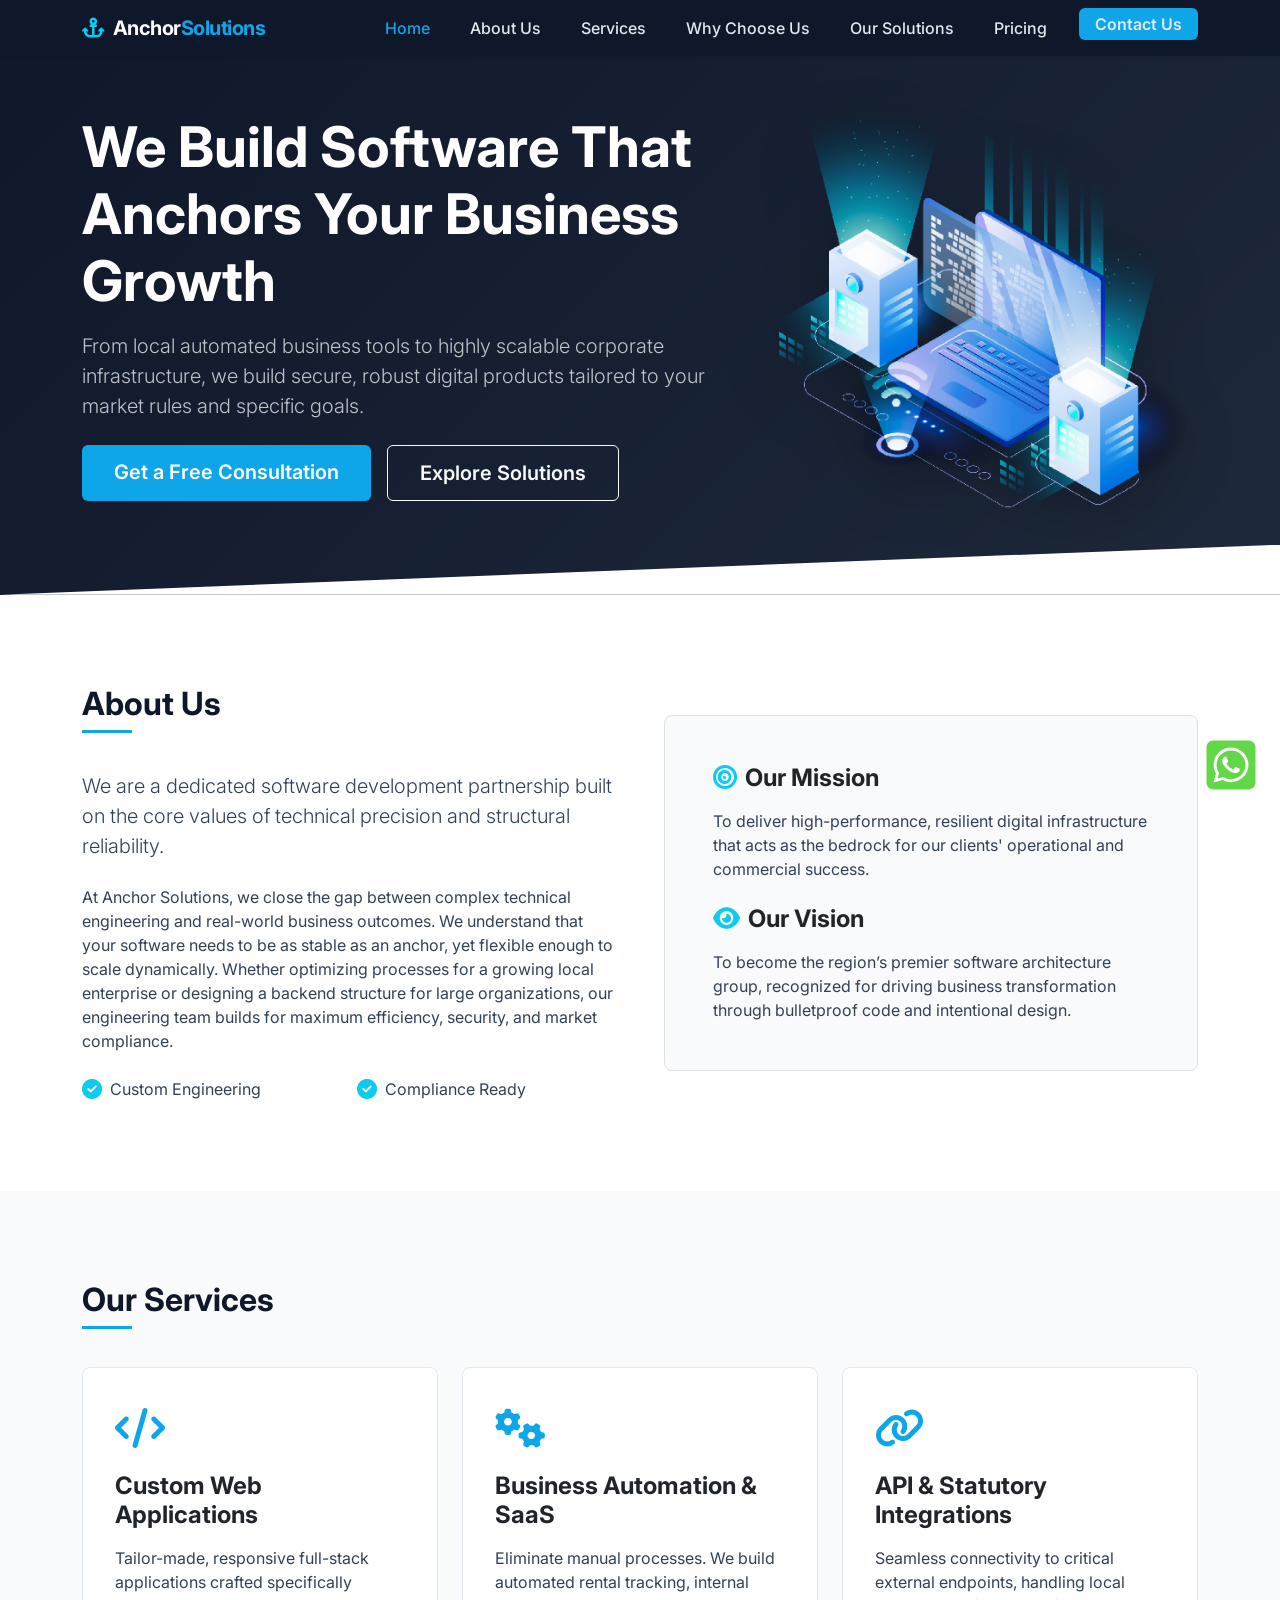
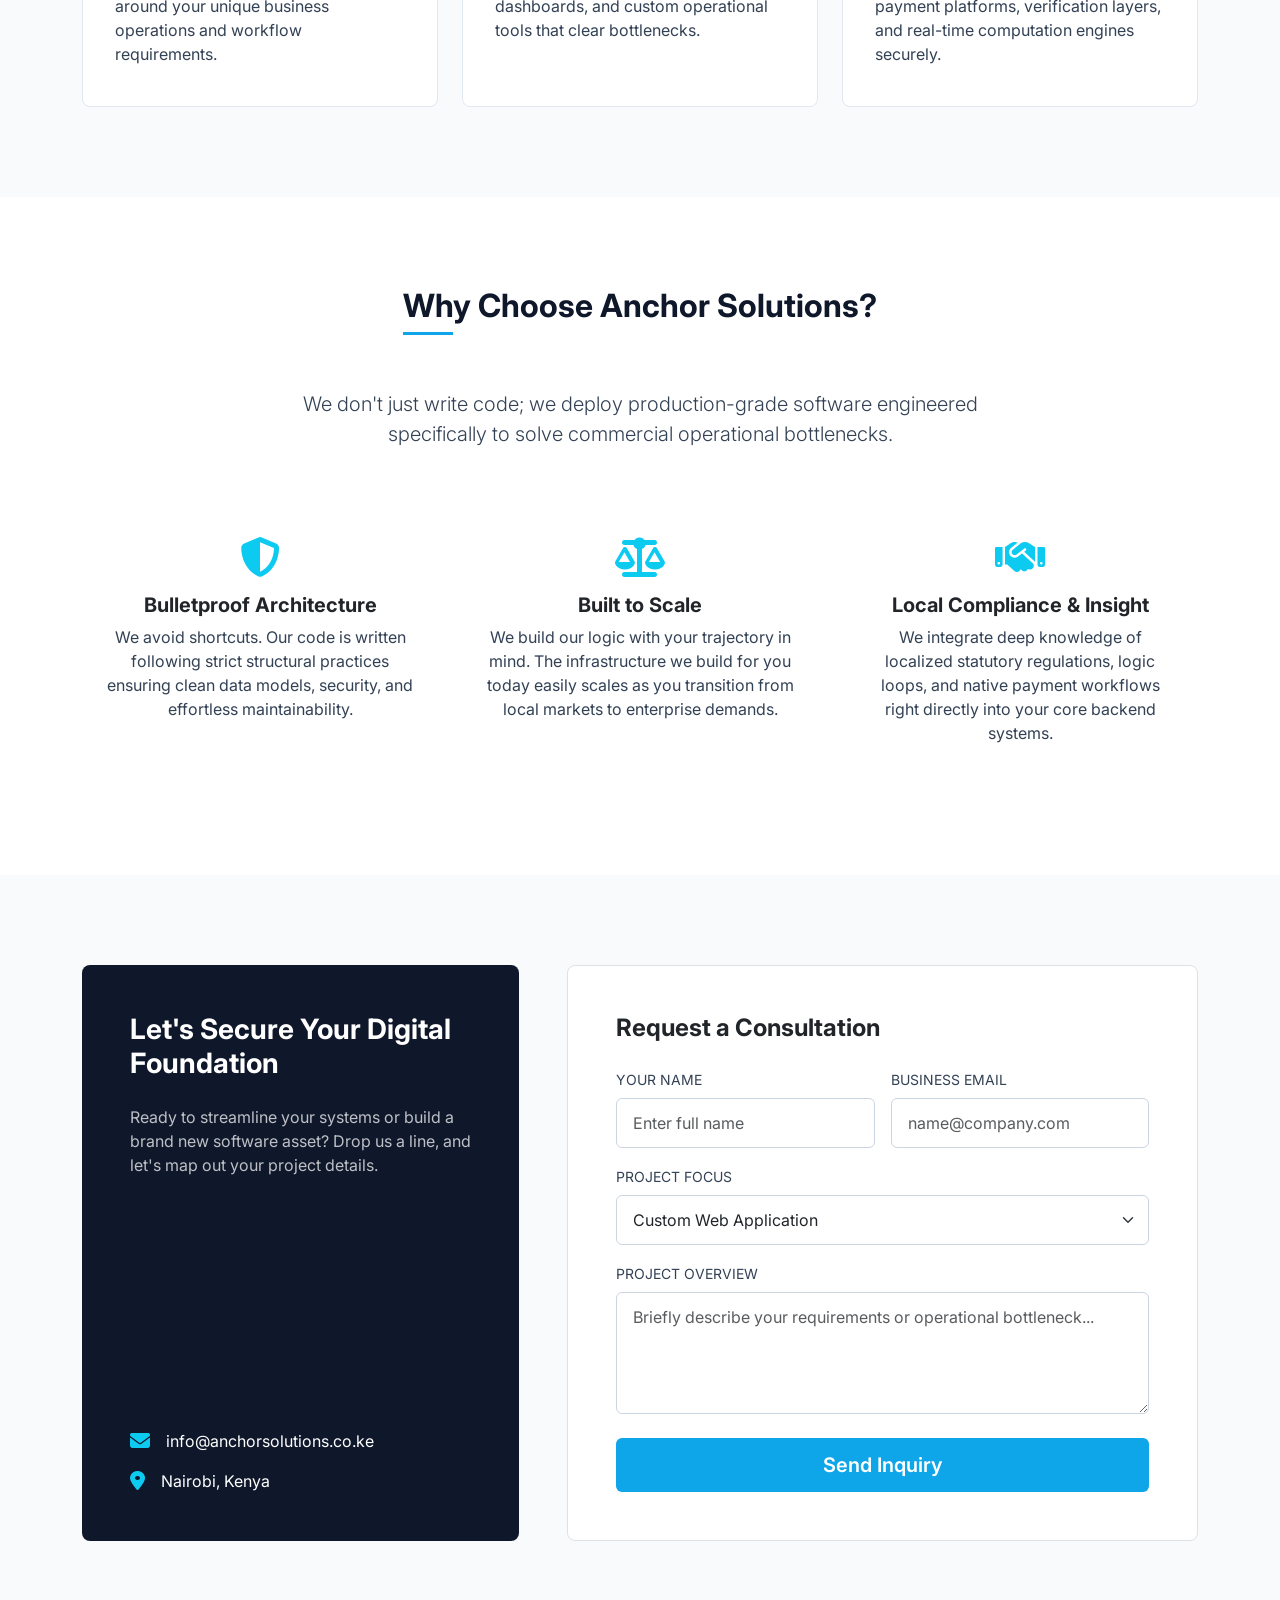
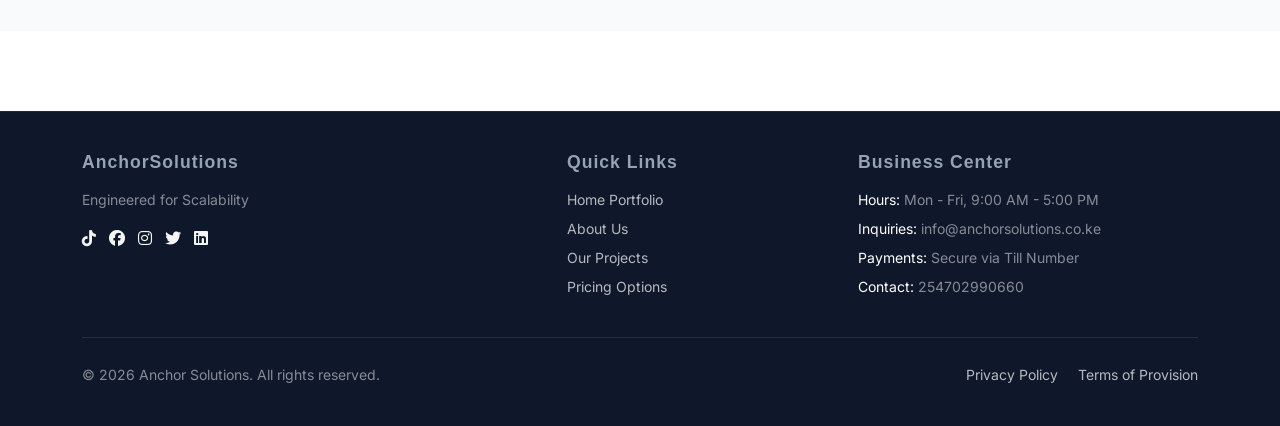
<file: index.html>
<!DOCTYPE html>
<html lang="en">

<head>
    <meta charset="UTF-8">
    <meta name="viewport" content="width=device-width, initial-scale=1.0">
    <title>Anchor Solutions | Software Development & Digital Transformation</title>

    <!-- Bootstrap 5 CSS -->
    <link href="https://cdn.jsdelivr.net/npm/bootstrap@5.3.2/dist/css/bootstrap.min.css" rel="stylesheet">

    <!-- Font Awesome Icons -->
    <link rel="stylesheet" href="https://cdnjs.cloudflare.com/ajax/libs/font-awesome/6.4.2/css/all.min.css">

    <!-- Google Fonts -->
    <link rel="preconnect" href="https://fonts.googleapis.com">
    <link rel="preconnect" href="https://fonts.gstatic.com" crossorigin>
    <link href="https://fonts.googleapis.com/css2?family=Inter:wght@300;400;600;700&display=swap" rel="stylesheet">
    <link rel="stylesheet" href="style.css">


</head>

<body data-bs-spy="scroll" data-bs-target="#mainNavbar" data-bs-offset="100">

    <!-- NAVBAR -->
    <nav id="mainNavbar" class="navbar navbar-expand-lg navbar-dark fixed-top shadow-sm">
        <div class="container">
            <a class="navbar-brand" href="#home">
                <i class="fa-solid def fa-anchor me-2 text-info"></i>Anchor<span>Solutions</span>
            </a>
            <button class="navbar-toggler" type="button" data-bs-toggle="collapse" data-bs-target="#navbarNav"
                aria-controls="navbarNav" aria-expanded="false" aria-label="Toggle navigation">
                <span class="navbar-toggler-icon"></span>
            </button>
            <div class="collapse navbar-collapse" id="navbarNav">

                <ul class="navbar-nav ms-auto">
                    <li class="nav-item"><a class="nav-link" href="#home">Home</a></li>
                    <li class="nav-item"><a class="nav-link" href="#about">About Us</a></li>
                    <li class="nav-item"><a class="nav-link" href="#services">Services</a></li>
                    <li class="nav-item"><a class="nav-link" href="#why-choose-us">Why Choose Us</a></li>
                    <li class="nav-item"><a class="nav-link" href="solutions.html">Our Solutions</a></li>
                    <li class="nav-item"><a class="nav-link" href="pricing.html">Pricing</a></li>
                    <li class="nav-item"><a
                            class="nav-link btn btn-accent text-white px-3 py-1 ms-lg-4 d-inline-block mt-2 mt-lg-0"
                            href="#contact">Contact Us</a></li>
                </ul>

            </div>
        </div>
    </nav>

    <!-- HERO SECTION -->
    <section id="home" class="hero-section d-flex align-items-center">
        <div class="container">
            <div class="row align-items-center g-5">
                <div class="col-lg-7">
                    <h1 class="display-4 fw-bold mb-3">We Build Software That Anchors Your Business Growth</h1>
                    <p class="lead text-light opacity-75 mb-4">From local automated business tools to highly scalable
                        corporate infrastructure, we build secure, robust digital products tailored to your market rules
                        and specific goals.</p>
                    <div class="d-flex flex-wrap gap-3">
                        <a href="#contact" class="btn btn-accent btn-lg">Get a Free Consultation</a>
                        <a href="solutions.html" class="btn btn-outline-light btn-lg">Explore Solutions</a>
                    </div>
                </div>
                <div class="col-lg-5 text-center d-none d-lg-block">
                    <img src="comp.png" alt="computer" class="hero-image">
                </div>
            </div>
        </div>
    </section>

    <!-- ABOUT US SECTION -->
    <section id="about">
        <div class="container">
            <div class="row align-items-center g-5">
                <div class="col-lg-6">
                    <h2 class="section-title">About Us</h2>
                    <p class="lead mb-4">We are a dedicated software development partnership built on the core values of
                        technical precision and structural reliability.</p>
                    <p class="mb-4">At Anchor Solutions, we close the gap between complex technical engineering and
                        real-world business outcomes. We understand that your software needs to be as stable as an
                        anchor, yet flexible enough to scale dynamically. Whether optimizing processes for a growing
                        local enterprise or designing a backend structure for large organizations, our engineering team
                        builds for maximum efficiency, security, and market compliance.</p>
                    <div class="row g-3">
                        <div class="col-sm-6 d-flex align-items-center">
                            <i class="fa-solid fa-check-circle text-info me-2 fs-5"></i> <span>Custom Engineering</span>
                        </div>
                        <div class="col-sm-6 d-flex align-items-center">
                            <i class="fa-solid fa-check-circle text-info me-2 fs-5"></i> <span>Compliance Ready</span>
                        </div>
                    </div>
                </div>
                <div class="col-lg-6">
                    <div class="bg-light-section p-5 rounded-3 border">
                        <h4 class="fw-bold mb-3 text-dark"><i class="fa-solid fa-bullseye text-info me-2"></i>Our
                            Mission</h4>
                        <p class="mb-4">To deliver high-performance, resilient digital infrastructure that acts as the
                            bedrock for our clients' operational and commercial success.</p>
                        <h4 class="fw-bold mb-3 text-dark"><i class="fa-solid fa-eye text-info me-2"></i>Our Vision</h4>
                        <p class="mb-0">To become the region’s premier software architecture group, recognized for
                            driving business transformation through bulletproof code and intentional design.</p>
                    </div>
                </div>
            </div>
        </div>
    </section>

    <!-- OUR SERVICES SECTION -->
    <section id="services" class="bg-light-section">
        <div class="container">
            <div class="row">
                <div class="col-10">
                    <h2 class="section-title">Our Services</h2>
                </div>
            </div>
            <div class="row g-4">
                <!-- Service 1 -->
                <div class="col-md-4">
                    <div class="custom-card">
                        <i class="fa-solid fa-code card-icon"></i>
                        <h4 class="fw-bold text-dark mb-3">Custom Web Applications</h4>
                        <p class="mb-0">Tailor-made, responsive full-stack applications crafted specifically around your
                            unique business operations and workflow requirements.</p>
                    </div>
                </div>
                <!-- Service 2 -->
                <div class="col-md-4">
                    <div class="custom-card">
                        <i class="fa-solid fa-gears card-icon"></i>
                        <h4 class="fw-bold text-dark mb-3">Business Automation & SaaS</h4>
                        <p class="mb-0">Eliminate manual processes. We build automated rental tracking, internal
                            dashboards, and custom operational tools that clear bottlenecks.</p>
                    </div>
                </div>
                <!-- Service 3 -->
                <div class="col-md-4">
                    <div class="custom-card">
                        <i class="fa-solid fa-link card-icon"></i>
                        <h4 class="fw-bold text-dark mb-3">API & Statutory Integrations</h4>
                        <p class="mb-0">Seamless connectivity to critical external endpoints, handling local payment
                            platforms, verification layers, and real-time computation engines securely.</p>
                    </div>
                </div>
            </div>
        </div>
    </section>

    <!-- WHY CHOOSE ANCHOR SOLUTIONS -->
    <section id="why-choose-us">
        <div class="container">
            <div class="row text-center justify-content-center mb-5">
                <div class="col-lg-8">
                    <h2 class="section-title d-inline-block">Why Choose Anchor Solutions?</h2>
                    <p class="lead mt-3">We don't just write code; we deploy production-grade software engineered
                        specifically to solve commercial operational bottlenecks.</p>
                </div>
            </div>
            <div class="row g-4 text-center">
                <div class="col-md-4">
                    <div class="p-4">
                        <i class="fa-solid fa-shield-halved text-info fs-1 mb-3"></i>
                        <h5 class="fw-bold text-dark">Bulletproof Architecture</h5>
                        <p>We avoid shortcuts. Our code is written following strict structural practices ensuring clean
                            data models, security, and effortless maintainability.</p>
                    </div>
                </div>
                <div class="col-md-4">
                    <div class="p-4">
                        <i class="fa-solid fa-scale-balanced text-info fs-1 mb-3"></i>
                        <h5 class="fw-bold text-dark">Built to Scale</h5>
                        <p>We build our logic with your trajectory in mind. The infrastructure we build for you today
                            easily scales as you transition from local markets to enterprise demands.</p>
                    </div>
                </div>
                <div class="col-md-4">
                    <div class="p-4">
                        <i class="fa-solid fa-handshake text-info fs-1 mb-3"></i>
                        <h5 class="fw-bold text-dark">Local Compliance & Insight</h5>
                        <p>We integrate deep knowledge of localized statutory regulations, logic loops, and native
                            payment workflows right directly into your core backend systems.</p>
                    </div>
                </div>
            </div>
        </div>
    </section>

    <!-- CONTACT US SECTION -->
    <section id="contact" class="bg-light-section">
        <div class="container">
            <div class="row g-5">
                <div class="col-lg-5">
                    <div class="contact-info-box d-flex flex-column h-100 justify-content-between">
                        <div>
                            <h3 class="fw-bold text-white mb-4">Let's Secure Your Digital Foundation</h3>
                            <p class="text-light opacity-75 mb-5">Ready to streamline your systems or build a brand new
                                software asset? Drop us a line, and let's map out your project details.</p>
                        </div>
                        <div>
                            <div class="d-flex align-items-center mb-3">
                                <i class="fa-solid fa-envelope text-info fs-5 me-3"></i>
                                <span>info@anchorsolutions.co.ke</span>
                            </div>
                            <div class="d-flex align-items-center">
                                <i class="fa-solid fa-location-dot text-info fs-5 me-3"></i>
                                <span>Nairobi, Kenya</span>
                            </div>
                        </div>
                    </div>
                </div>

                <div class="col-lg-7">
                    <div class="bg-white p-5 border rounded-3">
                        <h4 class="fw-bold text-dark mb-4">Request a Consultation</h4>
                        <form onsubmit="sendToWhatsApp(event)">
                            <div class="row g-3">
                                <div class="col-md-6">
                                    <label class="form-label font-weight-bold small text-uppercase">Your Name</label>
                                    <input type="text" id="name" class="form-control" placeholder="Enter full name"
                                        required>
                                </div>
                                <div class="col-md-6">
                                    <label class="form-label font-weight-bold small text-uppercase">Business
                                        Email</label>
                                    <input type="email" id="email" class="form-control" placeholder="name@company.com"
                                        required>
                                </div>
                                <div class="col-12">
                                    <label class="form-label font-weight-bold small text-uppercase">Project
                                        Focus</label>
                                    <select id="focus" class="form-select form-control">
                                        <option>Custom Web Application</option>
                                        <option>Business Automation / SaaS</option>
                                        <option>API & Payment Integration</option>
                                        <option>Other / General Consultation</option>
                                        <option>Simple Landing Page</option>
                                    </select>
                                </div>
                                <div class="col-12">
                                    <label class="form-label font-weight-bold small text-uppercase">Project
                                        Overview</label>
                                    <textarea id="overview" class="form-control" rows="4"
                                        placeholder="Briefly describe your requirements or operational bottleneck..."
                                        required></textarea>
                                </div>
                                <div class="col-12 mt-4">
                                    <button type="submit" class="btn btn-accent btn-lg w-100">Send Inquiry</button>
                                </div>
                            </div>
                        </form>
                    </div>
                </div>

                <script>
                    function sendToWhatsApp(e) {
                        e.preventDefault(); // stop form from reloading page

                        let name = document.getElementById('name').value;
                        let email = document.getElementById('email').value;
                        let focus = document.getElementById('focus').value;
                        let overview = document.getElementById('overview').value;

                        let yourNumber = '254702990660';

                        let message = `*New Inquiry - Anchor Solutions*%0A%0A` +
                            `*Name:* ${name}%0A` +
                            `*Email:* ${email}%0A` +
                            `*Project Focus:* ${focus}%0A` +
                            `*Overview:* ${overview}`;

                        let url = `https://wa.me/${yourNumber}?text=${encodeURIComponent(message)}`;
                        window.open(url, '_blank');
                    }
                </script>



            </div>
        </div>
    </section>

    <div style="position: fixed; right: 14px; bottom: 100px;"><a href="https://wa.me/+254702990660" target="_blank"><svg
                xmlns="http://www.w3.org/2000/svg" height="70" width="70"
                viewBox="0 0 640 640"><!--!Font Awesome Free v7.2.0 by @fontawesome - https://fontawesome.com License - https://fontawesome.com/license/free Copyright 2026 Fonticons, Inc.-->
                <path fill="rgb(98, 215, 72)"
                    d="M188.1 318.6C188.1 343.5 195.1 367.8 208.3 388.7L211.4 393.7L198.1 442.3L248 429.2L252.8 432.1C273 444.1 296.2 450.5 319.9 450.5L320 450.5C392.6 450.5 453.3 391.4 453.3 318.7C453.3 283.5 438.1 250.4 413.2 225.5C388.2 200.5 355.2 186.8 320 186.8C247.3 186.8 188.2 245.9 188.1 318.6zM370.8 394C358.2 395.9 348.4 394.9 323.3 384.1C286.5 368.2 261.5 332.6 256.4 325.4C256 324.8 255.7 324.5 255.6 324.3C253.6 321.7 239.4 302.8 239.4 283.3C239.4 264.9 248.4 255.4 252.6 251C252.9 250.7 253.1 250.5 253.3 250.2C256.9 246.2 261.2 245.2 263.9 245.2C266.5 245.2 269.2 245.2 271.5 245.3L272.3 245.3C274.6 245.3 277.5 245.3 280.4 252.1C281.6 255 283.4 259.4 285.3 263.9C288.6 271.9 292 280.2 292.6 281.5C293.6 283.5 294.3 285.8 292.9 288.4C289.5 295.2 286 298.8 283.6 301.4C280.5 304.6 279.1 306.1 281.3 310C296.6 336.3 311.9 345.4 335.2 357.1C339.2 359.1 341.5 358.8 343.8 356.1C346.1 353.5 353.7 344.5 356.3 340.6C358.9 336.6 361.6 337.3 365.2 338.6C368.8 339.9 388.3 349.5 392.3 351.5C393.1 351.9 393.8 352.2 394.4 352.5C397.2 353.9 399.1 354.8 399.9 356.1C400.8 358 400.8 366 397.5 375.2C394.2 384.5 378.4 392.9 370.8 394zM544 160C544 124.7 515.3 96 480 96L160 96C124.7 96 96 124.7 96 160L96 480C96 515.3 124.7 544 160 544L480 544C515.3 544 544 515.3 544 480L544 160zM244.1 457.9L160 480L182.5 397.8C168.6 373.8 161.3 346.5 161.3 318.5C161.4 231.1 232.5 160 319.9 160C362.3 160 402.1 176.5 432.1 206.5C462 236.5 480 276.3 480 318.7C480 406.1 407.3 477.2 319.9 477.2C293.3 477.2 267.2 470.5 244.1 457.9z" />
            </svg></a>
    </div>

    <!-- FOOTER -->
    <footer class="custom-footer">
        <div class="container">
            <div class="row g-5">
                <div class="col-lg-4 col-md-6">
                    <h5 class="footer-heading mb-3">AnchorSolutions</h5>
                    <p class="small text-white-50">Engineered for Scalability</p>
                    <ul class="list-unstyled social-icons-container">
                        <a href="https://www.tiktok.com/" target="_blank"><i
                                class="fa-brands fa-tiktok fa social-icon"></i></a>
                        <a href="https://www.facebook.com/" target="_blank"><i
                                class="fa-brands fa-facebook fa social-icon"></i></a>
                        <a href="https://www.instagram.com/" target="_blank"><i
                                class="fa-brands fa-instagram fa social-icon"></i></a>
                        <a href="https://x.com/" target="_blank"><i class="fa-brands fa-twitter fa social-icon"></i></a>
                        <a href="https://www.linkedin.com/feed/" target="_blank"><i
                                class="fa-brands fa-linkedin fa social-icon"></i></a>
                    </ul>
                </div>

                <div class="col-lg-3 col-md-6 offset-lg-1">
                    <h5 class="footer-heading mb-3">Quick Links</h5>
                    <ul class="list-unstyled d-flex flex-column gap-2 small">
                        <li><a href="#" class="footer-link">Home Portfolio</a></li>
                        <li><a href="#about" class="footer-link">About Us</a></li>
                        <li><a href="/solutions.html" class="footer-link">Our Projects</a></li>
                        <li><a href="/pricing.html" class="footer-link">Pricing Options</a></li>
                    </ul>
                </div>

                <div class="col-lg-4 col-md-6">
                    <h5 class="footer-heading mb-3">Business Center</h5>
                    <ul class="list-unstyled d-flex flex-column gap-2 small text-white-50">
                        <li><span class="text-white">Hours:</span> Mon - Fri, 9:00 AM - 5:00 PM</li>
                        <li><span class="text-white">Inquiries:</span> info@anchorsolutions.co.ke</li>
                        <li><span class="text-white">Payments:</span> Secure via Till Number</li>
                        <li><span class="text-white">Contact:</span> 254702990660</li>
                    </ul>
                </div>
            </div>

            <hr class="my-4 border-secondary opacity-25">

            <div class="row align-items-center">
                <div class="col-md-6 text-center text-md-start">
                    <p class="small text-white-50 mb-0">&copy; 2026 Anchor Solutions. All rights reserved.</p>
                </div>
                <div class="col-md-6 text-center text-md-end mt-2 mt-md-0">
                    <a href="#" class="footer-link small me-3">Privacy Policy</a>
                    <a href="#" class="footer-link small">Terms of Provision</a>
                </div>
            </div>
        </div>
    </footer>

    <!-- Bootstrap 5 Bundle JS with Popper -->
    <script src="https://cdn.jsdelivr.net/npm/bootstrap@5.3.2/dist/js/bootstrap.bundle.min.js"></script>
</body>

</html>
</file>
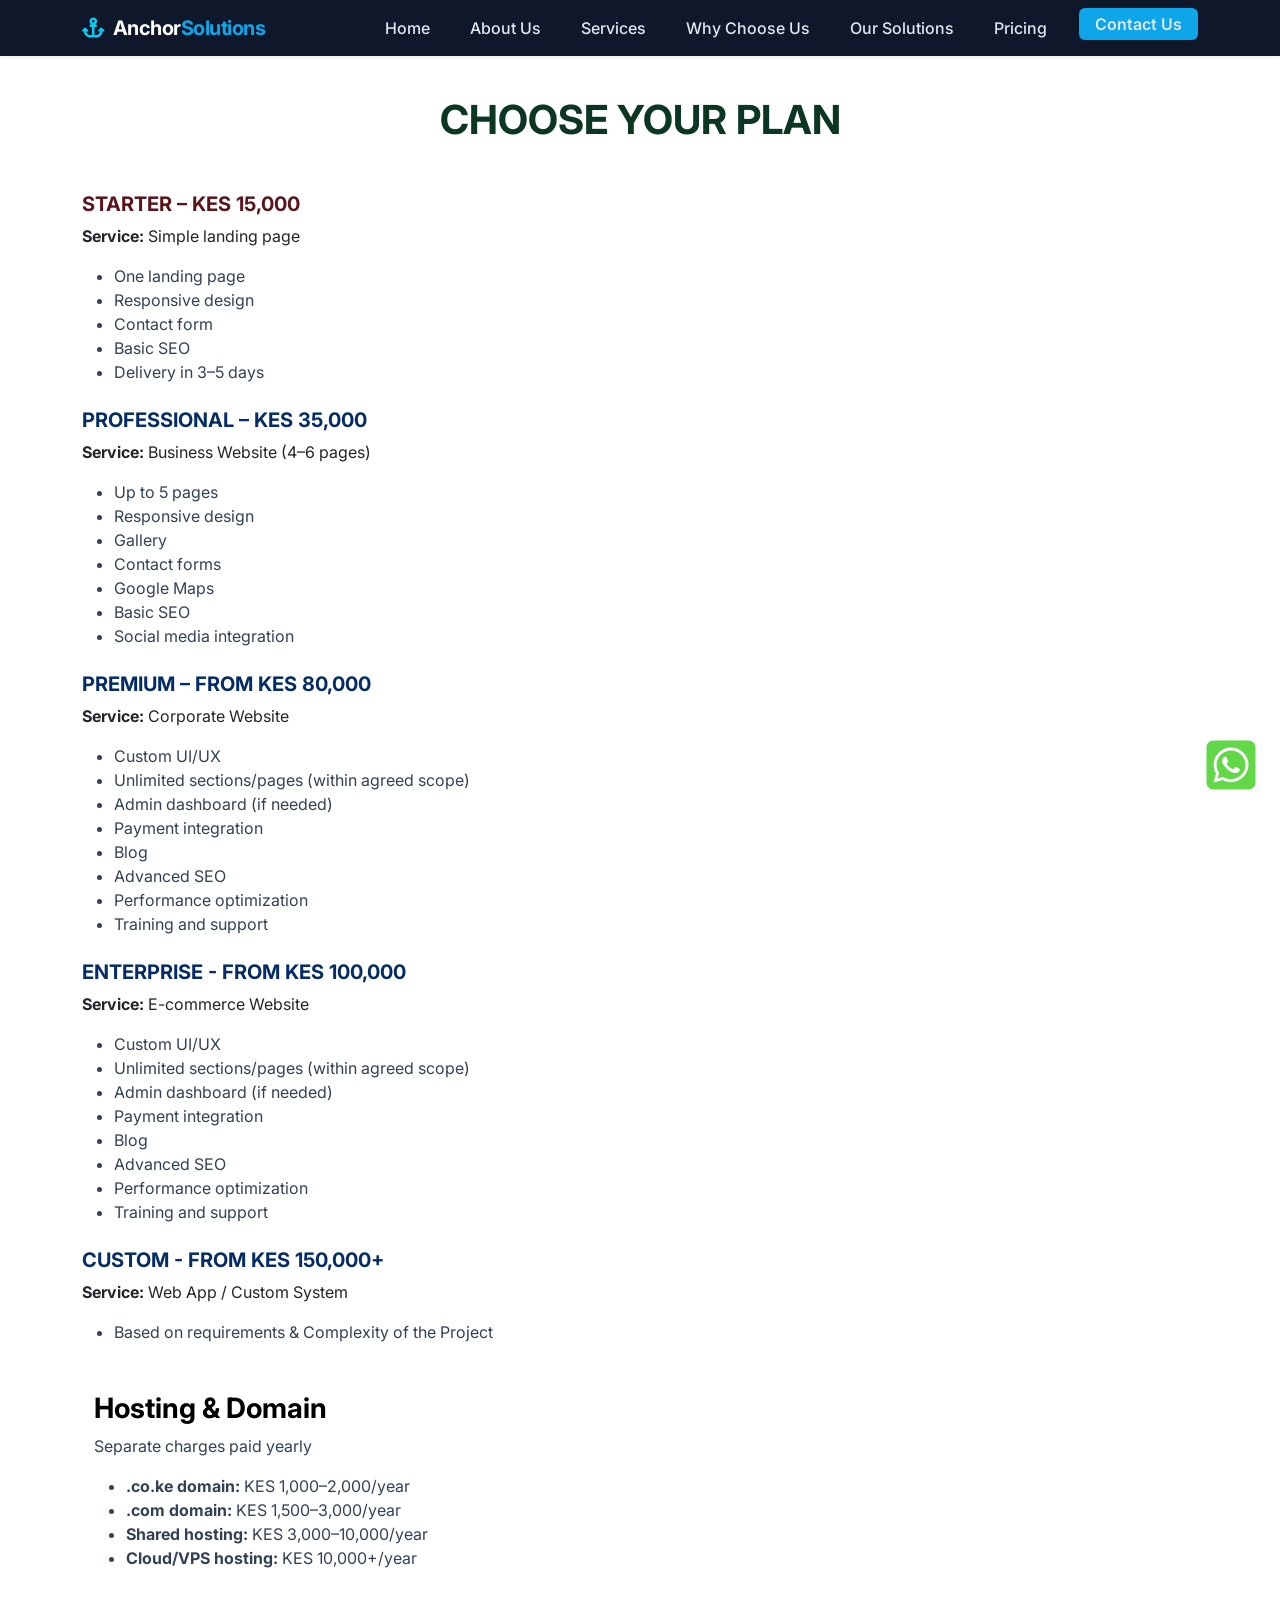
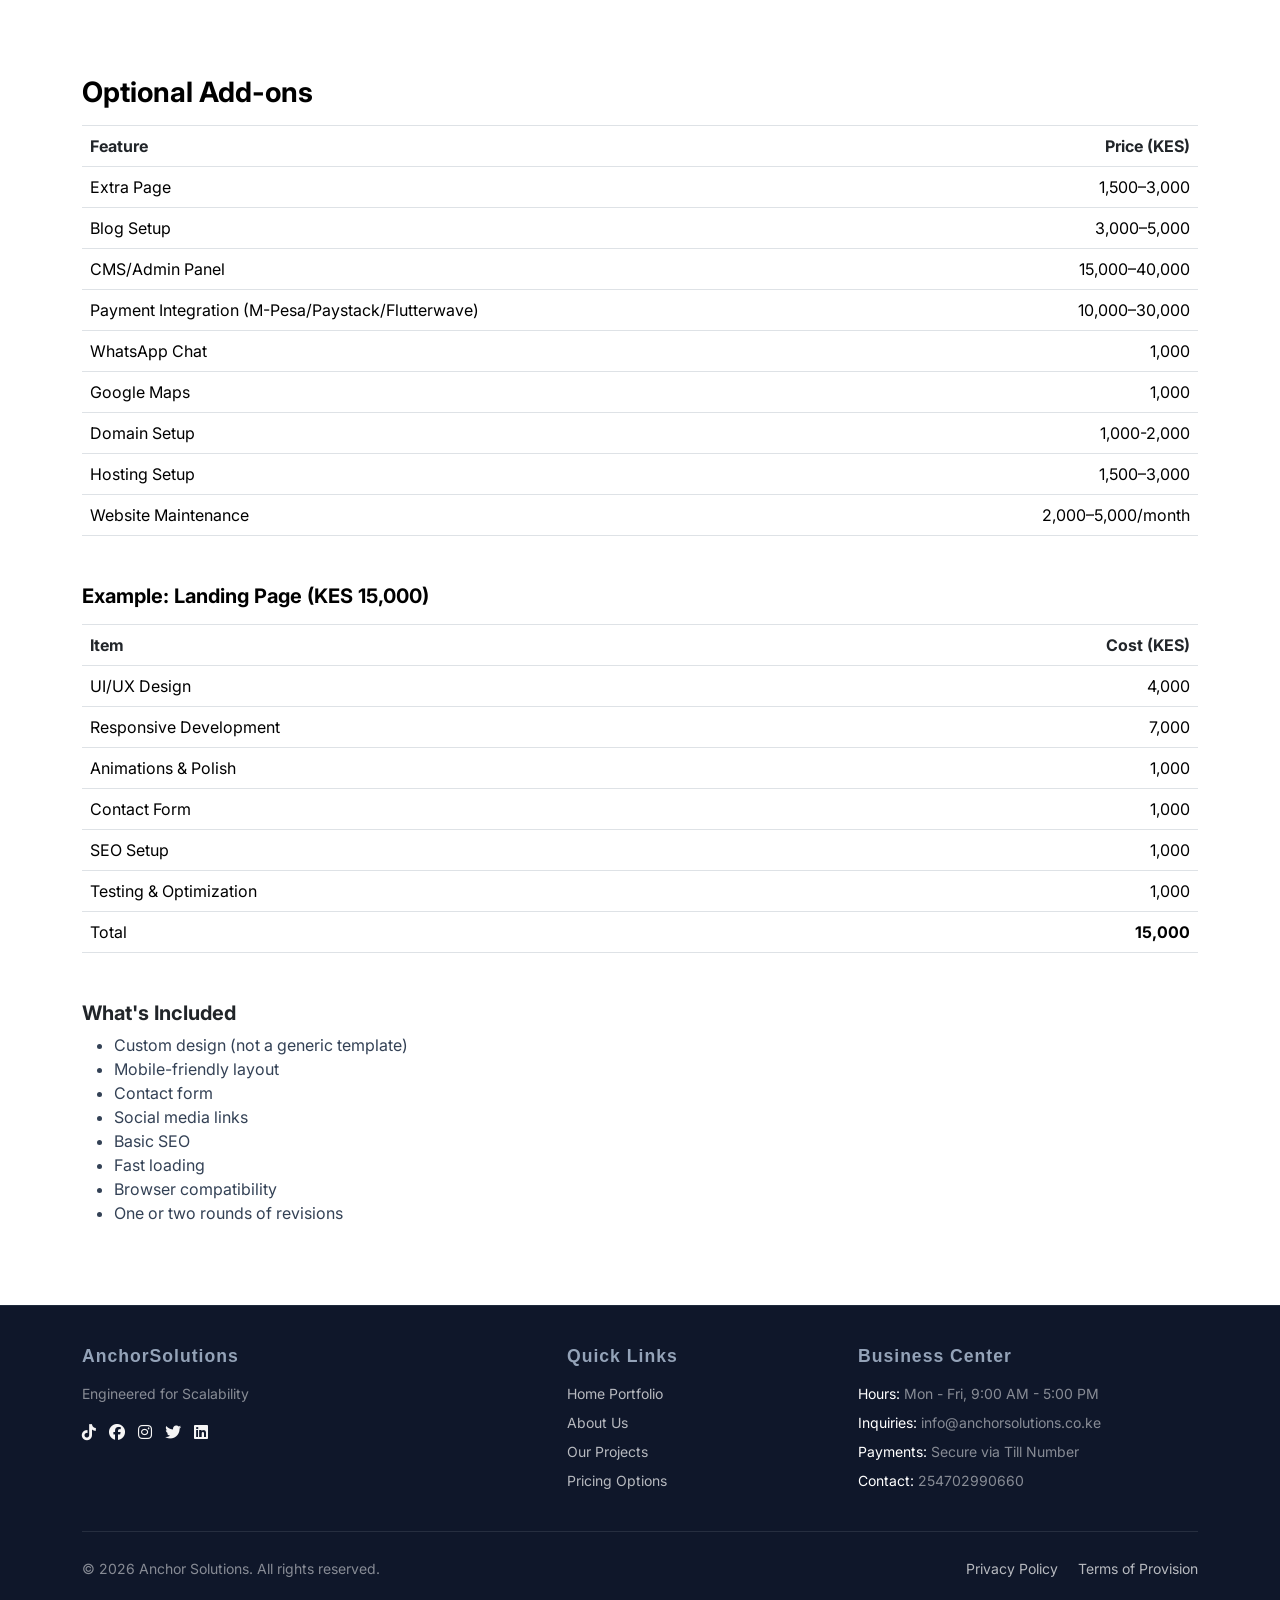
<file: pricing.html>
<!DOCTYPE html>
<html lang="en">

<head>
    <meta charset="UTF-8">
    <meta name="viewport" content="width=device-width, initial-scale=1.0">
    <title>Anchor Solutions | Software Development & Digital Transformation</title>

    <!-- Bootstrap 5 CSS -->
    <link href="https://cdn.jsdelivr.net/npm/bootstrap@5.3.2/dist/css/bootstrap.min.css" rel="stylesheet">

    <!-- Font Awesome Icons -->
    <link rel="stylesheet" href="https://cdnjs.cloudflare.com/ajax/libs/font-awesome/6.4.2/css/all.min.css">

    <!-- Google Fonts -->
    <link rel="preconnect" href="https://fonts.googleapis.com">
    <link rel="preconnect" href="https://fonts.gstatic.com" crossorigin>
    <link href="https://fonts.googleapis.com/css2?family=Inter:wght@300;400;600;700&display=swap" rel="stylesheet">
    <link rel="stylesheet" href="style.css">


</head>

<body data-bs-spy="scroll" data-bs-target="#mainNavbar" data-bs-offset="100">

    <!-- NAVBAR -->
    <nav id="mainNavbar" class="navbar navbar-expand-lg navbar-dark fixed-top shadow-sm">
        <div class="container">
            <a class="navbar-brand" href="index.html">
                <i class="fa-solid def fa-anchor me-2 text-info"></i>Anchor<span>Solutions</span>
            </a>
            <button class="navbar-toggler" type="button" data-bs-toggle="collapse" data-bs-target="#navbarNav"
                aria-controls="navbarNav" aria-expanded="false" aria-label="Toggle navigation">
                <span class="navbar-toggler-icon"></span>
            </button>
            <div class="collapse navbar-collapse" id="navbarNav">

                <ul class="navbar-nav ms-auto">
                    <li class="nav-item"><a class="nav-link" href="index.html#home">Home</a></li>
                    <li class="nav-item"><a class="nav-link" href="index.html#about">About Us</a></li>
                    <li class="nav-item"><a class="nav-link" href="index.html#services">Services</a></li>
                    <li class="nav-item"><a class="nav-link" href="index.html#why-choose-us">Why Choose Us</a></li>
                    <li class="nav-item"><a class="nav-link" href="solutions.html">Our Solutions</a></li>
                    <li class="nav-item"><a class="nav-link" href="pricing.html">Pricing</a></li>
                    <li class="nav-item"><a
                            class="nav-link btn btn-accent text-white px-3 py-1 ms-lg-4 d-inline-block mt-2 mt-lg-0"
                            href="index.html#contact">Contact Us</a></li>
                </ul>
            </div>
        </div>
    </nav>

    <section class="pt-5">
        <div class="container">
            <div class="text-center my-5">
                <h1 class="fw-bold text-success-emphasis text-uppercase">Choose Your Plan</h1>
            </div>

            <!-- COMPARISON TABLE -->
            <div>
                <!-- Starter Package -->
                <h5 class="fw-bold text-uppercase text-danger-emphasis">Starter – KES 15,000</h5>
                <p class="text-dark"><strong>Service:</strong> Simple landing page</p>
                <ul>
                    <li>One landing page</li>
                    <li>Responsive design</li>
                    <li>Contact form</li>
                    <li>Basic SEO</li>
                    <li>Delivery in 3–5 days</li>
                </ul>

                <!-- Professional Package -->
                <h5 class="fw-bold text-uppercase text-primary-emphasis mt-4">Professional – KES 35,000</h5>
                <p class="text-dark"><strong>Service:</strong> Business Website (4–6 pages)</p>
                <ul>
                    <li>Up to 5 pages</li>
                    <li>Responsive design</li>
                    <li>Gallery</li>
                    <li>Contact forms</li>
                    <li>Google Maps</li>
                    <li>Basic SEO</li>
                    <li>Social media integration</li>
                </ul>

                <!-- Premium Package -->
                <h5 class="fw-bold text-uppercase text-primary-emphasis mt-4">Premium – From KES 80,000</h5>
                <p class="text-dark"><strong>Service:</strong> Corporate Website</p>
                <ul>
                    <li>Custom UI/UX</li>
                    <li>Unlimited sections/pages (within agreed scope)</li>
                    <li>Admin dashboard (if needed)</li>
                    <li>Payment integration</li>
                    <li>Blog</li>
                    <li>Advanced SEO</li>
                    <li>Performance optimization</li>
                    <li>Training and support</li>
                </ul>

                <!-- Enterprise Package -->
                <h5 class="fw-bold text-uppercase text-primary-emphasis mt-4">Enterprise - From KES 100,000
                </h5>
                <p class="text-dark"><strong>Service:</strong> E-commerce Website</p>
                <ul>
                    <li>Custom UI/UX</li>
                    <li>Unlimited sections/pages (within agreed scope)</li>
                    <li>Admin dashboard (if needed)</li>
                    <li>Payment integration</li>
                    <li>Blog</li>
                    <li>Advanced SEO</li>
                    <li>Performance optimization</li>
                    <li>Training and support</li>
                </ul>

                <!-- Custom Package -->
                <h5 class="fw-bold text-uppercase text-primary-emphasis mt-4">Custom - From KES 150,000+
                </h5>
                <p class="text-dark"><strong>Service:</strong> Web App / Custom System</p>
                <ul>
                    <li>Based on requirements & Complexity of the Project</li>
                </ul>
            </div>

            <!-- BILLING TOGGLE -->
            <div class="container mt-5">
                <h3 class="fw-bold text-black">Hosting & Domain</h3>
                <p>Separate charges paid yearly</p>
                <ul>
                    <li><strong> .co.ke domain:</strong> KES 1,000–2,000/year</li>
                    <li><strong> .com domain:</strong> KES 1,500–3,000/year</li>
                    <li><strong> Shared hosting:</strong> KES 3,000–10,000/year</li>
                    <li><strong> Cloud/VPS hosting:</strong> KES 10,000+/year</li>
                </ul>
            </div>
        </div>
    </section>

    <div class="container">
        <h3 class="mb-3 fw-bold text-black">Optional Add-ons</h3>
        <table class="table border-top">
            <thead>
                <tr>
                    <th scope="col" class="text-dark">Feature</th>
                    <th scope="col" class="text-dark text-end">Price (KES)</th>
                </tr>
            </thead>
            <tbody>
                <tr>
                    <td>Extra Page</td>
                    <td class="text-end">1,500–3,000</td>
                </tr>
                <tr>
                    <td>Blog Setup</td>
                    <td class="text-end">3,000–5,000</td>
                </tr>
                <tr>
                    <td>CMS/Admin Panel</td>
                    <td class="text-end">15,000–40,000</td>
                </tr>
                <tr>
                    <td>Payment Integration (M-Pesa/Paystack/Flutterwave)</td>
                    <td class="text-end">10,000–30,000</td>
                </tr>
                <tr>
                    <td>WhatsApp Chat</td>
                    <td class="text-end">1,000</td>
                </tr>
                <tr>
                    <td>Google Maps</td>
                    <td class="text-end">1,000</td>
                </tr>
                <tr>
                    <td>Domain Setup</td>
                    <td class="text-end">1,000-2,000</td>
                </tr>
                <tr>
                    <td>Hosting Setup</td>
                    <td class="text-end">1,500–3,000</td>
                </tr>
                <tr>
                    <td>Website Maintenance</td>
                    <td class="text-end">2,000–5,000/month</td>
                </tr>
            </tbody>
        </table>
    </div>


    <div class="container mt-5">
        <h5 class="mb-3 text-black fw-bold">Example: Landing Page (KES 15,000)</h5>
        <table class="table border-top">
            <thead>
                <tr>
                    <th scope="col" class="text-dark">Item</th>
                    <th scope="col" class="text-dark text-end">Cost (KES)</th>
                </tr>
            </thead>
            <tbody>
                <tr>
                    <td>UI/UX Design</td>
                    <td class="text-end">4,000</td>
                </tr>
                <tr>
                    <td>Responsive Development</td>
                    <td class="text-end">7,000</td>
                </tr>
                <tr>
                    <td>Animations & Polish</td>
                    <td class="text-end">1,000</td>
                </tr>
                <tr>
                    <td>Contact Form</td>
                    <td class="text-end">1,000</td>
                </tr>
                <tr>
                    <td>SEO Setup</td>
                    <td class="text-end">1,000</td>
                </tr>
                <tr>
                    <td>Testing & Optimization</td>
                    <td class="text-end">1,000</td>
                </tr>
                <tr>
                    <td>Total</td>
                    <td class="text-end fw-bold">15,000</td>
                </tr>
            </tbody>
        </table>


        <!-- What's Included -->
        <h5 class="fw-bold text-dark mt-5">What's Included</h5>
        <ul>
            <li>Custom design (not a generic template)</li>
            <li>Mobile-friendly layout</li>
            <li>Contact form</li>
            <li>Social media links</li>
            <li>Basic SEO</li>
            <li>Fast loading</li>
            <li>Browser compatibility</li>
            <li>One or two rounds of revisions</li>
        </ul>
    </div>


    <div style="position: fixed; right: 14px; bottom: 100px;"><a href="https://wa.me/254702990660" target="_blank"><svg
                xmlns="http://www.w3.org/2000/svg" height="70" width="70"
                viewBox="0 0 640 640"><!--!Font Awesome Free v7.2.0 by @fontawesome - https://fontawesome.com License - https://fontawesome.com/license/free Copyright 2026 Fonticons, Inc.-->
                <path fill="rgb(98, 215, 72)"
                    d="M188.1 318.6C188.1 343.5 195.1 367.8 208.3 388.7L211.4 393.7L198.1 442.3L248 429.2L252.8 432.1C273 444.1 296.2 450.5 319.9 450.5L320 450.5C392.6 450.5 453.3 391.4 453.3 318.7C453.3 283.5 438.1 250.4 413.2 225.5C388.2 200.5 355.2 186.8 320 186.8C247.3 186.8 188.2 245.9 188.1 318.6zM370.8 394C358.2 395.9 348.4 394.9 323.3 384.1C286.5 368.2 261.5 332.6 256.4 325.4C256 324.8 255.7 324.5 255.6 324.3C253.6 321.7 239.4 302.8 239.4 283.3C239.4 264.9 248.4 255.4 252.6 251C252.9 250.7 253.1 250.5 253.3 250.2C256.9 246.2 261.2 245.2 263.9 245.2C266.5 245.2 269.2 245.2 271.5 245.3L272.3 245.3C274.6 245.3 277.5 245.3 280.4 252.1C281.6 255 283.4 259.4 285.3 263.9C288.6 271.9 292 280.2 292.6 281.5C293.6 283.5 294.3 285.8 292.9 288.4C289.5 295.2 286 298.8 283.6 301.4C280.5 304.6 279.1 306.1 281.3 310C296.6 336.3 311.9 345.4 335.2 357.1C339.2 359.1 341.5 358.8 343.8 356.1C346.1 353.5 353.7 344.5 356.3 340.6C358.9 336.6 361.6 337.3 365.2 338.6C368.8 339.9 388.3 349.5 392.3 351.5C393.1 351.9 393.8 352.2 394.4 352.5C397.2 353.9 399.1 354.8 399.9 356.1C400.8 358 400.8 366 397.5 375.2C394.2 384.5 378.4 392.9 370.8 394zM544 160C544 124.7 515.3 96 480 96L160 96C124.7 96 96 124.7 96 160L96 480C96 515.3 124.7 544 160 544L480 544C515.3 544 544 515.3 544 480L544 160zM244.1 457.9L160 480L182.5 397.8C168.6 373.8 161.3 346.5 161.3 318.5C161.4 231.1 232.5 160 319.9 160C362.3 160 402.1 176.5 432.1 206.5C462 236.5 480 276.3 480 318.7C480 406.1 407.3 477.2 319.9 477.2C293.3 477.2 267.2 470.5 244.1 457.9z" />
            </svg></a>
    </div>

    <!-- FOOTER -->
    <footer class="custom-footer">
        <div class="container">
            <div class="row g-5">
                <div class="col-lg-4 col-md-6">
                    <h5 class="footer-heading mb-3">AnchorSolutions</h5>
                    <p class="small text-white-50">Engineered for Scalability</p>
                    <ul class="list-unstyled social-icons-container">
                        <a href="https://www.tiktok.com/" target="_blank"><i
                                class="fa-brands fa-tiktok fa social-icon"></i></a>
                        <a href="https://www.facebook.com/" target="_blank"><i
                                class="fa-brands fa-facebook fa social-icon"></i></a>
                        <a href="https://www.instagram.com/" target="_blank"><i
                                class="fa-brands fa-instagram fa social-icon"></i></a>
                        <a href="https://x.com/" target="_blank"><i class="fa-brands fa-twitter fa social-icon"></i></a>
                        <a href="https://www.linkedin.com/feed/" target="_blank"><i
                                class="fa-brands fa-linkedin fa social-icon"></i></a>
                    </ul>
                </div>

                <div class="col-lg-3 col-md-6 offset-lg-1">
                    <h5 class="footer-heading mb-3">Quick Links</h5>
                    <ul class="list-unstyled d-flex flex-column gap-2 small">
                        <li><a href="index.html#home" class="footer-link">Home Portfolio</a></li>
                        <li><a href="index.html#about" class="footer-link">About Us</a></li>
                        <li><a href="solutions.html" class="footer-link">Our Projects</a></li>
                        <li><a href="pricing.html" class="footer-link">Pricing Options</a></li>
                    </ul>
                </div>

                <div class="col-lg-4 col-md-6">
                    <h5 class="footer-heading mb-3">Business Center</h5>
                    <ul class="list-unstyled d-flex flex-column gap-2 small text-white-50">
                        <li><span class="text-white">Hours:</span> Mon - Fri, 9:00 AM - 5:00 PM</li>
                        <li><span class="text-white">Inquiries:</span> info@anchorsolutions.co.ke</li>
                        <li><span class="text-white">Payments:</span> Secure via Till Number</li>
                        <li><span class="text-white">Contact:</span> 254702990660</li>
                    </ul>
                </div>
            </div>

            <hr class="my-4 border-secondary opacity-25">

            <div class="row align-items-center">
                <div class="col-md-6 text-center text-md-start">
                    <p class="small text-white-50 mb-0">&copy; 2026 Anchor Solutions. All rights reserved.</p>
                </div>
                <div class="col-md-6 text-center text-md-end mt-2 mt-md-0">
                    <a href="#" class="footer-link small me-3">Privacy Policy</a>
                    <a href="#" class="footer-link small">Terms of Provision</a>
                </div>
            </div>
        </div>
    </footer>

    <!-- Bootstrap 5 Bundle JS with Popper -->
    <script src="https://cdn.jsdelivr.net/npm/bootstrap@5.3.2/dist/js/bootstrap.bundle.min.js"></script>
</body>

</html>
</file>
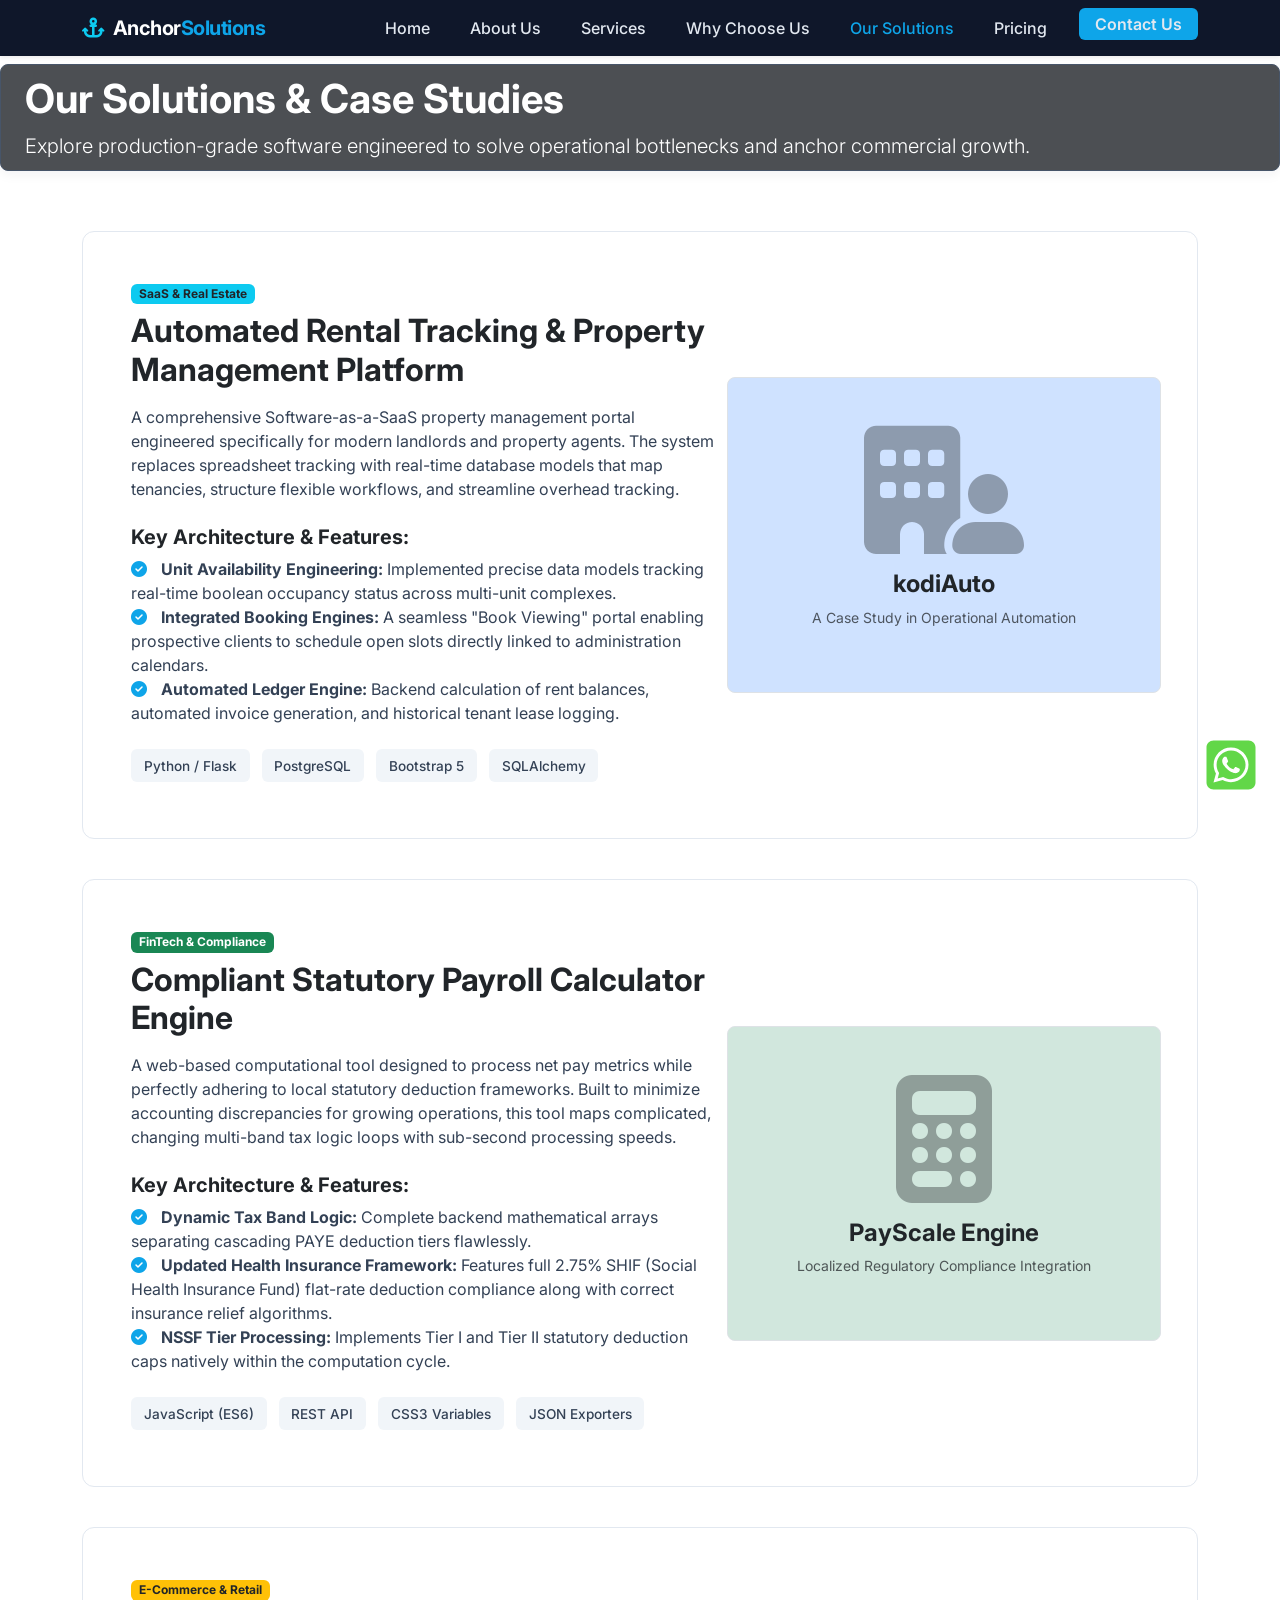
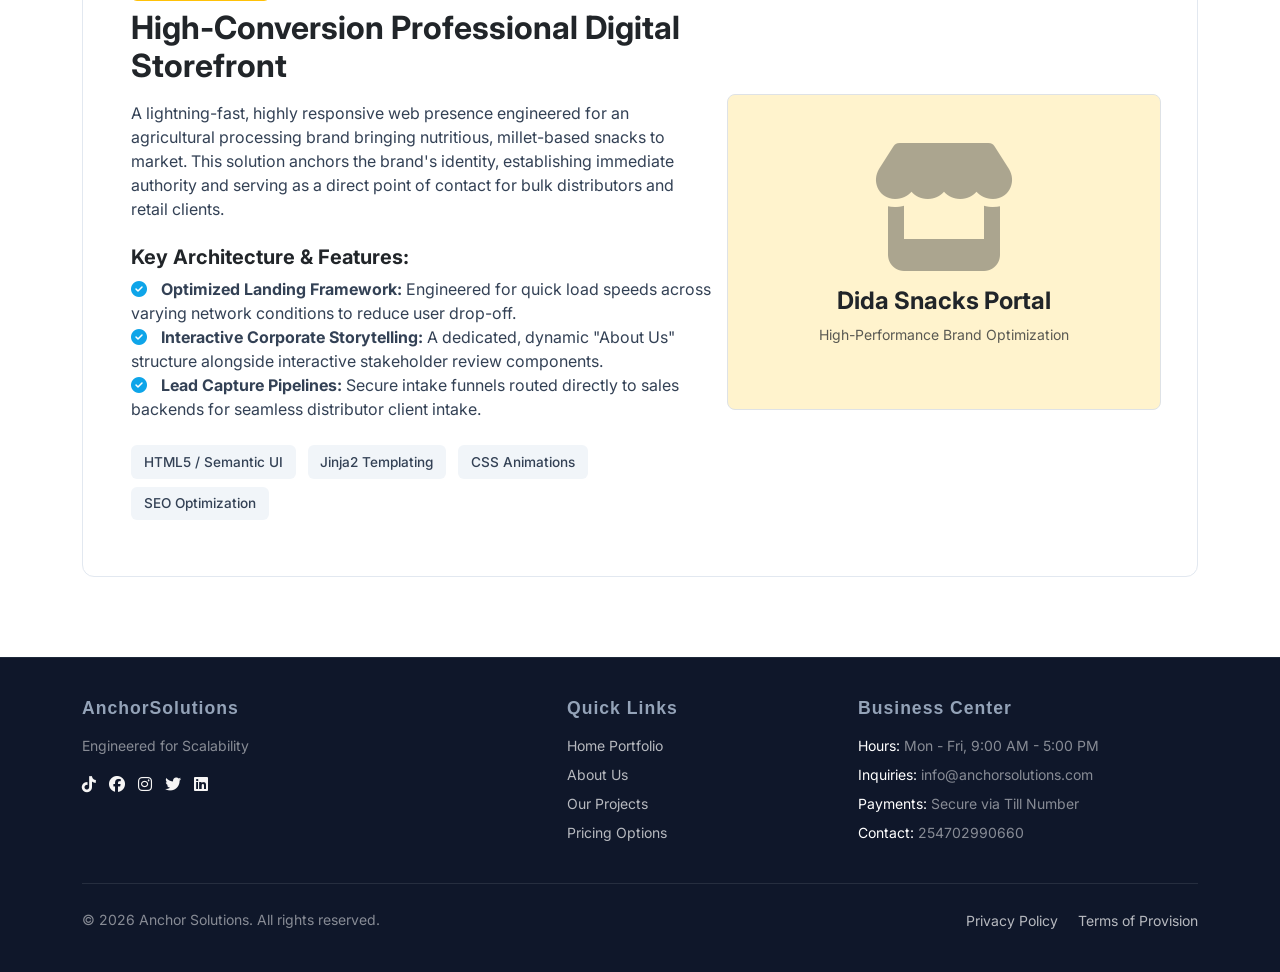
<file: solutions.html>
<!DOCTYPE html>
<html lang="en">

<head>
    <meta charset="UTF-8">
    <meta name="viewport" content="width=device-width, initial-scale=1.0">
    <title>Our Solutions | Anchor Solutions</title>
    <!-- Bootstrap 5 CSS -->
    <link href="https://cdn.jsdelivr.net/npm/bootstrap@5.3.2/dist/css/bootstrap.min.css" rel="stylesheet">
    <!-- Font Awesome Icons -->
    <link rel="stylesheet" href="https://cdnjs.cloudflare.com/ajax/libs/font-awesome/6.4.2/css/all.min.css">
    <!-- Google Fonts -->
    <link rel="preconnect" href="https://fonts.googleapis.com">
    <link rel="preconnect" href="https://fonts.gstatic.com" crossorigin>
    <link href="https://fonts.googleapis.com/css2?family=Inter:wght@300;400;600;700&display=swap" rel="stylesheet">
    <link rel="stylesheet" href="style.css">


</head>

<body>

    <!-- NAVBAR -->
    <nav class="navbar navbar-expand-lg navbar-dark fixed-top shadow-sm">
        <div class="container">
            <a class="navbar-brand" href="index.html#home">
                <i class="fa-solid fa-anchor me-2 text-info"></i>Anchor<span>Solutions</span>
            </a>
            <button class="navbar-toggler" type="button" data-bs-toggle="collapse" data-bs-target="#navbarNav">
                <span class="navbar-toggler-icon"></span>
            </button>
            <div class="collapse navbar-collapse" id="navbarNav">
                <ul class="navbar-nav ms-auto">
                    <li class="nav-item"><a class="nav-link" href="index.html#home">Home</a></li>
                    <li class="nav-item"><a class="nav-link" href="index.html#about">About Us</a></li>
                    <li class="nav-item"><a class="nav-link" href="index.html#services">Services</a></li>
                    <li class="nav-item"><a class="nav-link" href="index.html#why-choose-us">Why Choose Us</a></li>
                    <li class="nav-item"><a class="nav-link active" href="solutions.html">Our Solutions</a></li>
                    <li class="nav-item"><a class="nav-link" href="pricing.html">Pricing</a></li>
                    <li class="nav-item"><a
                            class="nav-link btn btn-accent text-white px-3 py-1 ms-lg-4 d-inline-block mt-2 mt-lg-0"
                            href="index.html#contact">Contact Us</a></li>
                </ul>
            </div>
        </div>
    </nav>

    <!-- PAGE HEADER -->
    <div class="page-header">
        <div class="container-fluid header-badge mt-4">
            <h1 class="fw-bold">Our Solutions & Case Studies</h1>
            <p class="lead mb-0">Explore production-grade software engineered to solve operational
                bottlenecks and anchor commercial growth.</p>
        </div>
    </div>

    <!-- PROJECTS SECTION -->
    <div class="container">

        <!-- PROJECT 1: Automated Rental Management -->
        <div class="project-card p-4 p-lg-5">
            <div class="row align-items-center g-4">
                <div class="col-lg-7">
                    <div class="mb-2"><span class="badge bg-info text-dark fw-bold">SaaS & Real Estate</span></div>
                    <h2 class="fw-bold text-dark mb-3">Automated Rental Tracking & Property Management Platform</h2>
                    <p>A comprehensive Software-as-a-SaaS property management portal engineered specifically for modern
                        landlords and property agents. The system replaces spreadsheet tracking with real-time database
                        models that map tenancies, structure flexible workflows, and streamline overhead tracking.</p>

                    <h5 class="fw-bold text-dark mt-4 mb-2">Key Architecture & Features:</h5>
                    <ul class="list-unstyled feature-list mb-4">
                        <li><i class="fa-solid fa-circle-check"></i> <strong>Unit Availability Engineering:</strong>
                            Implemented precise data models tracking real-time boolean occupancy status across
                            multi-unit complexes.</li>
                        <li><i class="fa-solid fa-circle-check"></i> <strong>Integrated Booking Engines:</strong> A
                            seamless "Book Viewing" portal enabling prospective clients to schedule open slots directly
                            linked to administration calendars.</li>
                        <li><i class="fa-solid fa-circle-check"></i> <strong>Automated Ledger Engine:</strong> Backend
                            calculation of rent balances, automated invoice generation, and historical tenant lease
                            logging.</li>
                    </ul>

                    <div>
                        <span class="tech-badge">Python / Flask</span>
                        <span class="tech-badge">PostgreSQL</span>
                        <span class="tech-badge">Bootstrap 5</span>
                        <span class="tech-badge">SQLAlchemy</span>
                    </div>
                </div>
                <div class="col-lg-5 text-center bg-primary-subtle p-5 rounded-3 border">
                    <i class="fa-solid fa-building-user text-muted opacity-50" style="font-size: 8rem;"></i>
                    <h4 class="mt-3 fw-bold text-dark">kodiAuto</h4>
                    <p class="small text-muted">A Case Study in Operational Automation</p>
                </div>
            </div>
        </div>

        <!-- PROJECT 2: Statutory Payroll Calculator -->
        <div class="project-card p-4 p-lg-5">
            <div class="row align-items-center g-4">
                <div class="col-lg-7 order-lg-1">
                    <div class="mb-2"><span class="badge bg-success fw-bold">FinTech & Compliance</span></div>
                    <h2 class="fw-bold text-dark mb-3">Compliant Statutory Payroll Calculator Engine</h2>
                    <p>A web-based computational tool designed to process net pay metrics while perfectly adhering to
                        local statutory deduction frameworks. Built to minimize accounting discrepancies for growing
                        operations, this tool maps complicated, changing multi-band tax logic loops with sub-second
                        processing speeds.</p>

                    <h5 class="fw-bold text-dark mt-4 mb-2">Key Architecture & Features:</h5>
                    <ul class="list-unstyled feature-list mb-4">
                        <li><i class="fa-solid fa-circle-check"></i> <strong>Dynamic Tax Band Logic:</strong> Complete
                            backend mathematical arrays separating cascading PAYE deduction tiers flawlessly.</li>
                        <li><i class="fa-solid fa-circle-check"></i> <strong>Updated Health Insurance
                                Framework:</strong> Features full 2.75% SHIF (Social Health Insurance Fund) flat-rate
                            deduction compliance along with correct insurance relief algorithms.</li>
                        <li><i class="fa-solid fa-circle-check"></i> <strong>NSSF Tier Processing:</strong> Implements
                            Tier I and Tier II statutory deduction caps natively within the computation cycle.</li>
                    </ul>

                    <div>
                        <span class="tech-badge">JavaScript (ES6)</span>
                        <span class="tech-badge">REST API</span>
                        <span class="tech-badge">CSS3 Variables</span>
                        <span class="tech-badge">JSON Exporters</span>
                    </div>
                </div>
                <div class="col-lg-5 text-center bg-success-subtle p-5 rounded-3 border order-lg-2">
                    <i class="fa-solid fa-calculator text-muted opacity-50" style="font-size: 8rem;"></i>
                    <h4 class="mt-3 fw-bold text-dark">PayScale Engine</h4>
                    <p class="small text-muted">Localized Regulatory Compliance Integration</p>
                </div>
            </div>
        </div>

        <!-- PROJECT 3: Nutrient Brand Digital Storefront -->
        <div class="project-card p-4 p-lg-5">
            <div class="row align-items-center g-4">
                <div class="col-lg-7">
                    <div class="mb-2"><span class="badge bg-warning text-dark fw-bold">E-Commerce & Retail</span></div>
                    <h2 class="fw-bold text-dark mb-3">High-Conversion Professional Digital Storefront</h2>
                    <p>A lightning-fast, highly responsive web presence engineered for an agricultural processing brand
                        bringing nutritious, millet-based snacks to market. This solution anchors the brand's identity,
                        establishing immediate authority and serving as a direct point of contact for bulk distributors
                        and retail clients.</p>

                    <h5 class="fw-bold text-dark mt-4 mb-2">Key Architecture & Features:</h5>
                    <ul class="list-unstyled feature-list mb-4">
                        <li><i class="fa-solid fa-circle-check"></i> <strong>Optimized Landing Framework:</strong>
                            Engineered for quick load speeds across varying network conditions to reduce user drop-off.
                        </li>
                        <li><i class="fa-solid fa-circle-check"></i> <strong>Interactive Corporate
                                Storytelling:</strong> A dedicated, dynamic "About Us" structure alongside interactive
                            stakeholder review components.</li>
                        <li><i class="fa-solid fa-circle-check"></i> <strong>Lead Capture Pipelines:</strong> Secure
                            intake funnels routed directly to sales backends for seamless distributor client intake.
                        </li>
                    </ul>

                    <div>
                        <span class="tech-badge">HTML5 / Semantic UI</span>
                        <span class="tech-badge">Jinja2 Templating</span>
                        <span class="tech-badge">CSS Animations</span>
                        <span class="tech-badge">SEO Optimization</span>
                    </div>
                </div>
                <div class="col-lg-5 text-center bg-warning-subtle p-5 rounded-3 border">
                    <i class="fa-solid fa-store text-muted opacity-50" style="font-size: 8rem;"></i>
                    <h4 class="mt-3 fw-bold text-dark">Dida Snacks Portal</h4>
                    <p class="small text-muted">High-Performance Brand Optimization</p>
                </div>
            </div>
        </div>

    </div>

    <div style="position: fixed; right: 14px; bottom: 100px;"><a href="https://wa.me/254702990660" target="_blank"><svg
                xmlns="http://www.w3.org/2000/svg" height="70" width="70"
                viewBox="0 0 640 640"><!--!Font Awesome Free v7.2.0 by @fontawesome - https://fontawesome.com License - https://fontawesome.com/license/free Copyright 2026 Fonticons, Inc.-->
                <path fill="rgb(98, 215, 72)"
                    d="M188.1 318.6C188.1 343.5 195.1 367.8 208.3 388.7L211.4 393.7L198.1 442.3L248 429.2L252.8 432.1C273 444.1 296.2 450.5 319.9 450.5L320 450.5C392.6 450.5 453.3 391.4 453.3 318.7C453.3 283.5 438.1 250.4 413.2 225.5C388.2 200.5 355.2 186.8 320 186.8C247.3 186.8 188.2 245.9 188.1 318.6zM370.8 394C358.2 395.9 348.4 394.9 323.3 384.1C286.5 368.2 261.5 332.6 256.4 325.4C256 324.8 255.7 324.5 255.6 324.3C253.6 321.7 239.4 302.8 239.4 283.3C239.4 264.9 248.4 255.4 252.6 251C252.9 250.7 253.1 250.5 253.3 250.2C256.9 246.2 261.2 245.2 263.9 245.2C266.5 245.2 269.2 245.2 271.5 245.3L272.3 245.3C274.6 245.3 277.5 245.3 280.4 252.1C281.6 255 283.4 259.4 285.3 263.9C288.6 271.9 292 280.2 292.6 281.5C293.6 283.5 294.3 285.8 292.9 288.4C289.5 295.2 286 298.8 283.6 301.4C280.5 304.6 279.1 306.1 281.3 310C296.6 336.3 311.9 345.4 335.2 357.1C339.2 359.1 341.5 358.8 343.8 356.1C346.1 353.5 353.7 344.5 356.3 340.6C358.9 336.6 361.6 337.3 365.2 338.6C368.8 339.9 388.3 349.5 392.3 351.5C393.1 351.9 393.8 352.2 394.4 352.5C397.2 353.9 399.1 354.8 399.9 356.1C400.8 358 400.8 366 397.5 375.2C394.2 384.5 378.4 392.9 370.8 394zM544 160C544 124.7 515.3 96 480 96L160 96C124.7 96 96 124.7 96 160L96 480C96 515.3 124.7 544 160 544L480 544C515.3 544 544 515.3 544 480L544 160zM244.1 457.9L160 480L182.5 397.8C168.6 373.8 161.3 346.5 161.3 318.5C161.4 231.1 232.5 160 319.9 160C362.3 160 402.1 176.5 432.1 206.5C462 236.5 480 276.3 480 318.7C480 406.1 407.3 477.2 319.9 477.2C293.3 477.2 267.2 470.5 244.1 457.9z" />
            </svg></a>
    </div>


    <!-- FOOTER -->
    <footer class="custom-footer">
        <div class="container">
            <div class="row g-5">
                <div class="col-lg-4 col-md-6">
                    <h5 class="footer-heading mb-3">AnchorSolutions</h5>
                    <p class="small text-white-50">Engineered for Scalability</p>
                    <ul class="list-unstyled social-icons-container">
                        <a href="https://www.tiktok.com/" target="_blank"><i
                                class="fa-brands fa-tiktok fa social-icon"></i></a>
                        <a href="https://www.facebook.com/" target="_blank"><i
                                class="fa-brands fa-facebook fa social-icon"></i></a>
                        <a href="https://www.instagram.com/" target="_blank"><i
                                class="fa-brands fa-instagram fa social-icon"></i></a>
                        <a href="https://x.com/" target="_blank"><i class="fa-brands fa-twitter fa social-icon"></i></a>
                        <a href="https://www.linkedin.com/feed/" target="_blank"><i
                                class="fa-brands fa-linkedin fa social-icon"></i></a>
                    </ul>
                </div>

                <div class="col-lg-3 col-md-6 offset-lg-1">
                    <h5 class="footer-heading mb-3">Quick Links</h5>
                    <ul class="list-unstyled d-flex flex-column gap-2 small">
                        <li><a href="index.html#home" class="footer-link">Home Portfolio</a></li>
                        <li><a href="index.html#about" class="footer-link">About Us</a></li>
                        <li><a href="solutions.html" class="footer-link">Our Projects</a></li>
                        <li><a href="pricing.html" class="footer-link">Pricing Options</a></li>
                    </ul>
                </div>

                <div class="col-lg-4 col-md-6">
                    <h5 class="footer-heading mb-3">Business Center</h5>
                    <ul class="list-unstyled d-flex flex-column gap-2 small text-white-50">
                        <li><span class="text-white">Hours:</span> Mon - Fri, 9:00 AM - 5:00 PM</li>
                        <li><span class="text-white">Inquiries:</span> info@anchorsolutions.com</li>
                        <li><span class="text-white">Payments:</span> Secure via Till Number</li>
                        <li><span class="text-white">Contact:</span> 254702990660</li>
                    </ul>
                </div>
            </div>

            <hr class="my-4 border-secondary opacity-25">

            <div class="row align-items-center">
                <div class="col-md-6 text-center text-md-start">
                    <p class="small text-white-50 mb-0">&copy; 2026 Anchor Solutions. All rights reserved.</p>
                </div>
                <div class="col-md-6 text-center text-md-end mt-2 mt-md-0">
                    <a href="#" class="footer-link small me-3">Privacy Policy</a>
                    <a href="#" class="footer-link small">Terms of Provision</a>
                </div>
            </div>
        </div>
    </footer>

    <!-- Bootstrap 5 Bundle JS -->
    <script src="https://cdn.jsdelivr.net/npm/bootstrap@5.3.2/dist/js/bootstrap.bundle.min.js"></script>
</body>

</html>
</file>
<file: style.css>
:root {
     --primary-navy: #0F172A;
     /* Deep professional navy */
     --secondary-slate: #334155;
     /* Stable slate gray */
     --accent-teal: #0EA5E9;
     /* Modern technical teal */
     --light-bg: #F8FAFC;
     /* Clean off-white background */
 }

 body {
     font-family: 'Inter', sans-serif;
     color: var(--secondary-slate);
     background-color: #ffffff;
     scroll-behavior: smooth;
 }

 /* Navbar Styling */
 .navbar {
     background-color: rgba(15, 23, 42, 0.95);
     backdrop-filter: blur(10px);
     transition: all 0.3s ease;
 }

 .navbar-brand {
     font-weight: 700;
     letter-spacing: -0.5px;
 }

 .navbar-brand span {
     color: var(--accent-teal);
 }

 .nav-link {
     color: #E2E8F0 !important;
     font-weight: 500;
     margin-left: 1.5rem;
     transition: color 0.3s ease;
 }

 .nav-link:hover,
 .nav-link.active {
     color: var(--accent-teal) !important;
 }


 /* Hero Section */
 .hero-section {
     background: linear-gradient(135deg, var(--primary-navy) 0%, #1E293B 100%);
     color: #ffffff;
     padding: 100px 0 80px 0;
     position: relative;
     overflow: hidden;
 }

 .hero-section::after {
     content: '';
     position: absolute;
     bottom: 0;
     left: 0;
     right: 0;
     height: 50px;
     background: #ffffff;
     clip-path: polygon(0 100%, 100% 100%, 100% 0);
 }

 .btn-accent {
     background-color: var(--accent-teal);
     color: white;
     font-weight: 600;
     padding: 0.75rem 2rem;
     border-radius: 6px;
     border: none;
     transition: transform 0.2s, background-color 0.2s;
 }

 .btn-accent:hover {
     background-color: #0284C7;
     color: white;
     transform: translateY(-2px);
 }

 .btn-outline-light {
     padding: 0.75rem 2rem;
     border-radius: 6px;
     font-weight: 600;
 }

 /* Section Global Settings */
 section {
     padding: 90px 0;
 }

 .section-title {
     font-weight: 700;
     color: var(--primary-navy);
     position: relative;
     margin-bottom: 3rem;
 }

 .section-title::after {
     content: '';
     position: absolute;
     bottom: -10px;
     left: 0;
     width: 50px;
     height: 3px;
     background-color: var(--accent-teal);
 }

 .bg-light-section {
     background-color: var(--light-bg);
 }

 /* Feature & Service Cards */
 .custom-card {
     background: #ffffff;
     border: 1px solid #E2E8F0;
     border-radius: 8px;
     padding: 2.5rem 2rem;
     height: 100%;
     transition: transform 0.3s ease, box-shadow 0.3s ease;
 }

 .custom-card:hover {
     transform: translateY(-5px);
     box-shadow: 0 10px 25px rgba(15, 23, 42, 0.08);
     border-color: var(--accent-teal);
 }

 .card-icon {
     font-size: 2.5rem;
     color: var(--accent-teal);
     margin-bottom: 1.5rem;
 }

 /* Contact Section styling */
 .contact-info-box {
     background-color: var(--primary-navy);
     color: white;
     border-radius: 8px;
     padding: 3rem;
 }

 .form-control {
     padding: 0.75rem 1rem;
     border-color: #CBD5E1;
 }

 .form-control:focus {
     border-color: var(--accent-teal);
     box-shadow: 0 0 0 0.25rem rgba(14, 165, 233, 0.25);
 }


 .footer-link {
     color: rgba(255, 255, 255, 0.7);
     text-decoration: none;
     transition: color 0.2s ease;
 }

 .footer-link:hover {
     color: var(--accent-teal);
 }

 /* Base style for icons */
 .social-icon {
     color: rgb(246, 245, 245);
     transition: color 0.3s ease;
     /* Makes the transition smooth */
 }

 /* Hover effect */
 .social-icon:hover {
     color: var(--terracotta);
 }

 /* Target the container of your icons to add spacing */
 .social-icons-container {
     display: flex;
     gap: 13px;
     align-items: center;
 }

 .footer-heading {
     font-family: 'Montserrat', sans-serif;
     font-weight: 700;
     font-size: 1.1rem;
     letter-spacing: 1px;
 }

 /* Footer */
 footer {
     background-color: var(--primary-navy);
     color: #94A3B8;
     padding: 60px 0 30px 0;
     border-top: 1px solid #1E293B;
 }

 :root {
     --primary-navy: #0F172A;
     --secondary-slate: #334155;
     --accent-teal: #0EA5E9;
     --light-bg: #F8FAFC;
 }

 body {
     font-family: 'Inter', sans-serif;
     color: var(--secondary-slate);
     background-color: #ffffff;
     /* padding-top: 80px; */
     /* Space for fixed navbar */
 }

 /* Navbar Styling */
 .navbar {
     background-color: var(--primary-navy);
 }

 .navbar-brand {
     font-weight: 700;
     letter-spacing: -0.5px;
 }

 .navbar-brand span {
     color: var(--accent-teal);
 }

 .nav-link {
     color: #E2E8F0 !important;
     font-weight: 500;
     margin-left: 1.5rem;
 }

 .nav-link:hover,
 .nav-link.active {
     color: var(--accent-teal) !important;
 }

 .btn-accent {
     background-color: var(--accent-teal);
     color: white;
     font-weight: 600;
     border: none;
 }

 .btn-accent:hover {
     background-color: #0284C7;
     color: white;
 }

 /* Header block */
 .page-header {
     background: transparent;
     /* Removes the large background container color */
     padding: 40px 0 20px 0;
     /* Tighter padding for a cleaner look */
     margin-bottom: 40px;
 }

 .header-badge {
     display: inline-block;
     background-color: #4c4f53;
     color: #ffffff;
     padding: 0.6rem 1.5rem;
     border-radius: 8px;
     font-size: 2rem;
     font-weight: 700;
     border: 1px solid #475569;
     /* Soft gray border line for extra structural definition */
     box-shadow: 0 4px 12px rgba(15, 23, 42, 0.05);
 }

 /* Project Cards */
 .project-card {
     background: #ffffff;
     border: 1px solid #E2E8F0;
     border-radius: 12px;
     overflow: hidden;
     transition: transform 0.3s ease, box-shadow 0.3s ease;
     margin-bottom: 40px;
 }

 .project-card:hover {
     transform: translateY(-5px);
     box-shadow: 0 15px 30px rgba(15, 23, 42, 0.08);
 }

 .tech-badge {
     background-color: #F1F5F9;
     color: var(--secondary-slate);
     font-size: 0.85rem;
     font-weight: 500;
     padding: 0.4rem 0.8rem;
     border-radius: 6px;
     margin-right: 0.5rem;
     margin-bottom: 0.5rem;
     display: inline-block;
 }

 .feature-list i {
     color: var(--accent-teal);
     margin-right: 10px;
 }

 /* Footer */
 footer {
     background-color: var(--primary-navy);
     color: #94A3B8;
     padding: 40px 0;
     margin-top: 80px;
 }

 .hero-image {
     max-width: 100%;
     height: auto;
         filter: drop-shadow(0 20px 30px rgba(0,0,0,.25));
     animation: float 5s ease-in-out infinite;
 }

 @keyframes float {
     0% {
         transform: translateY(0px);
     }

     50% {
         transform: translateY(-15px);
     }

     100% {
         transform: translateY(0px);
     }
 }
</file>
